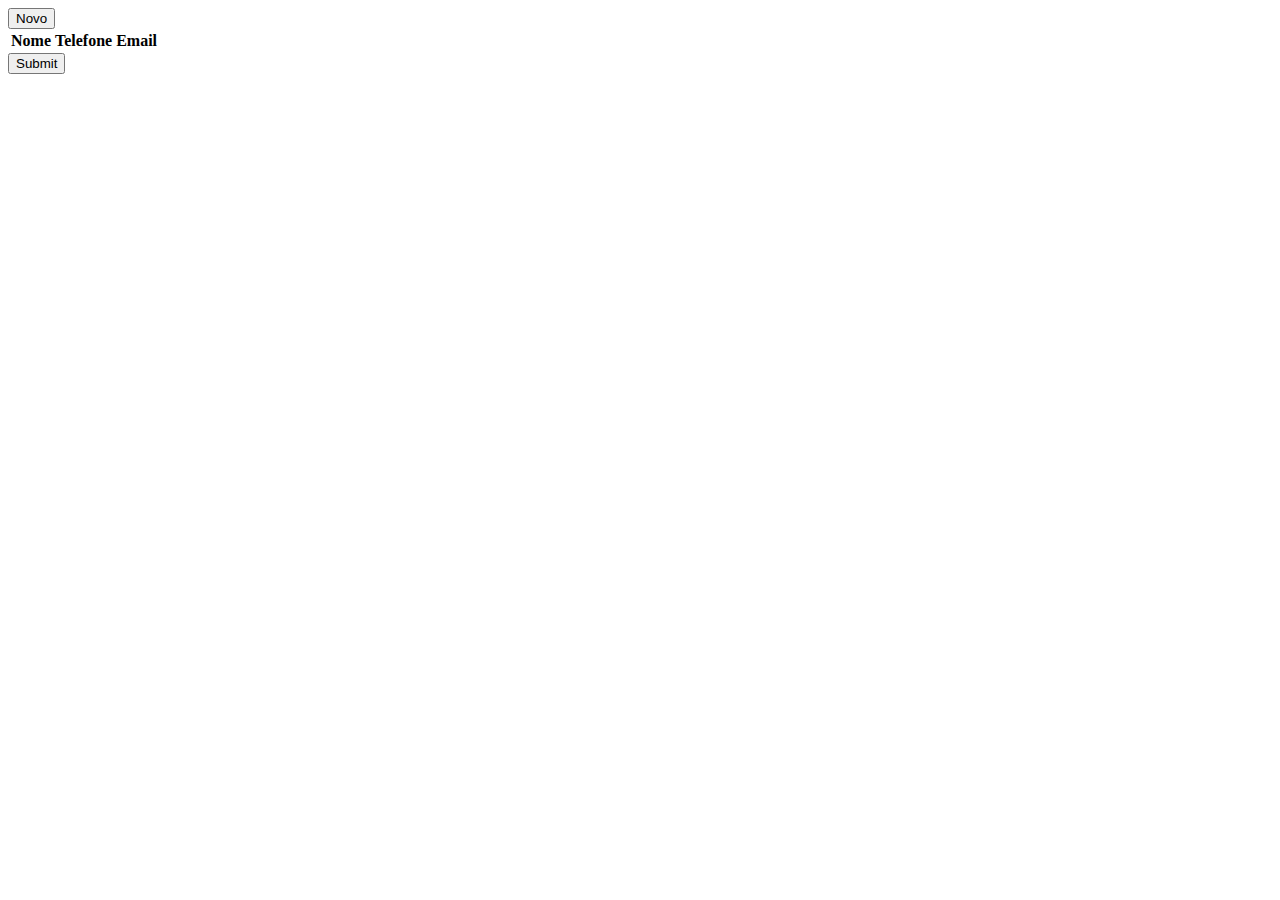
<file: public/tabela dinâmica/index.html>
<html>
<head>
    <script type="text/javascript" src="http://code.jquery.com/jquery-1.11.2.min.js"></script>
    <script type="text/javascript" src="funcoes.js"></script>
</head>
<body>
    <form action="action_page.php" method="GET">
    <button id="btnAdicionar">Novo</button>
    
    <table id="tblCadastro">         
        <thead>
            <tr>
                <th>Nome</th>
                <th>Telefone</th>
                <th>Email</th>
                <th></th>
            </tr>
        </thead>
        <tbody>
        </tbody>
    </table>
    <input type="submit" value="Submit">
</form>
</body>
</html>
</file>
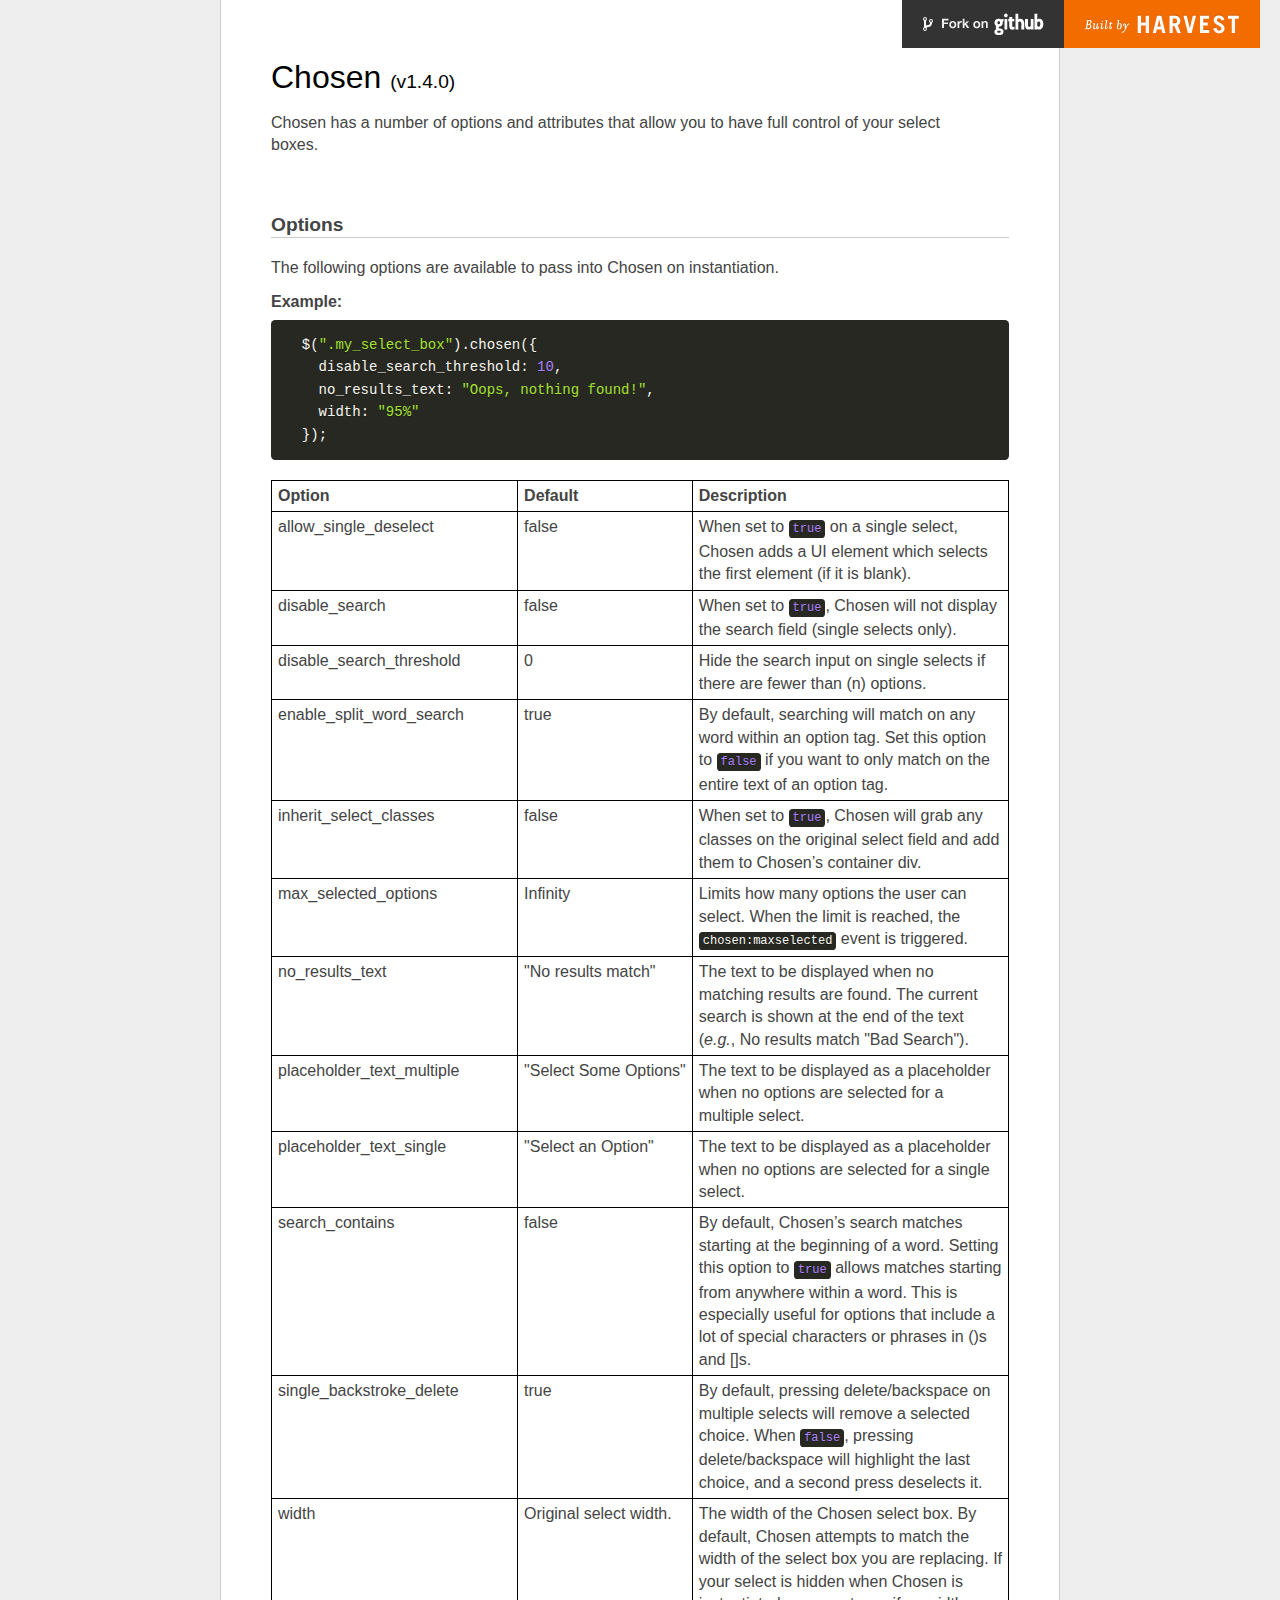
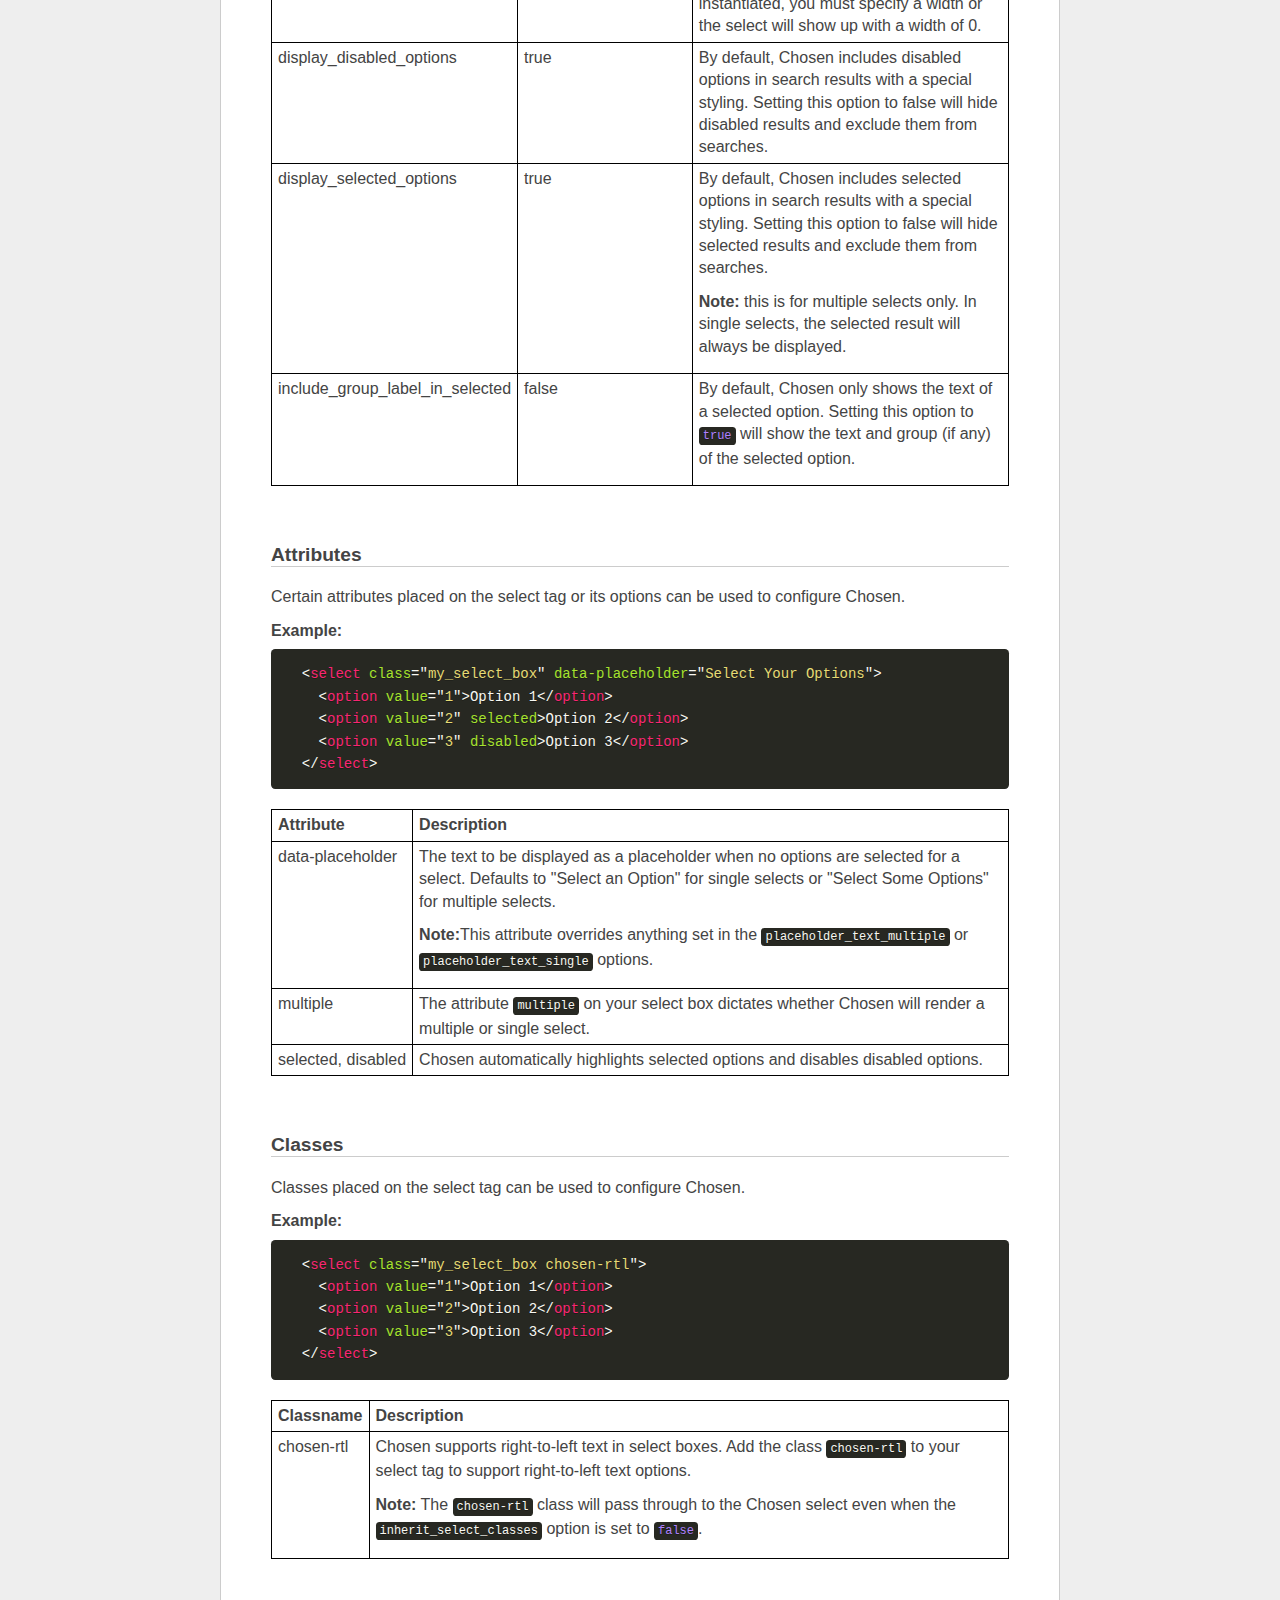
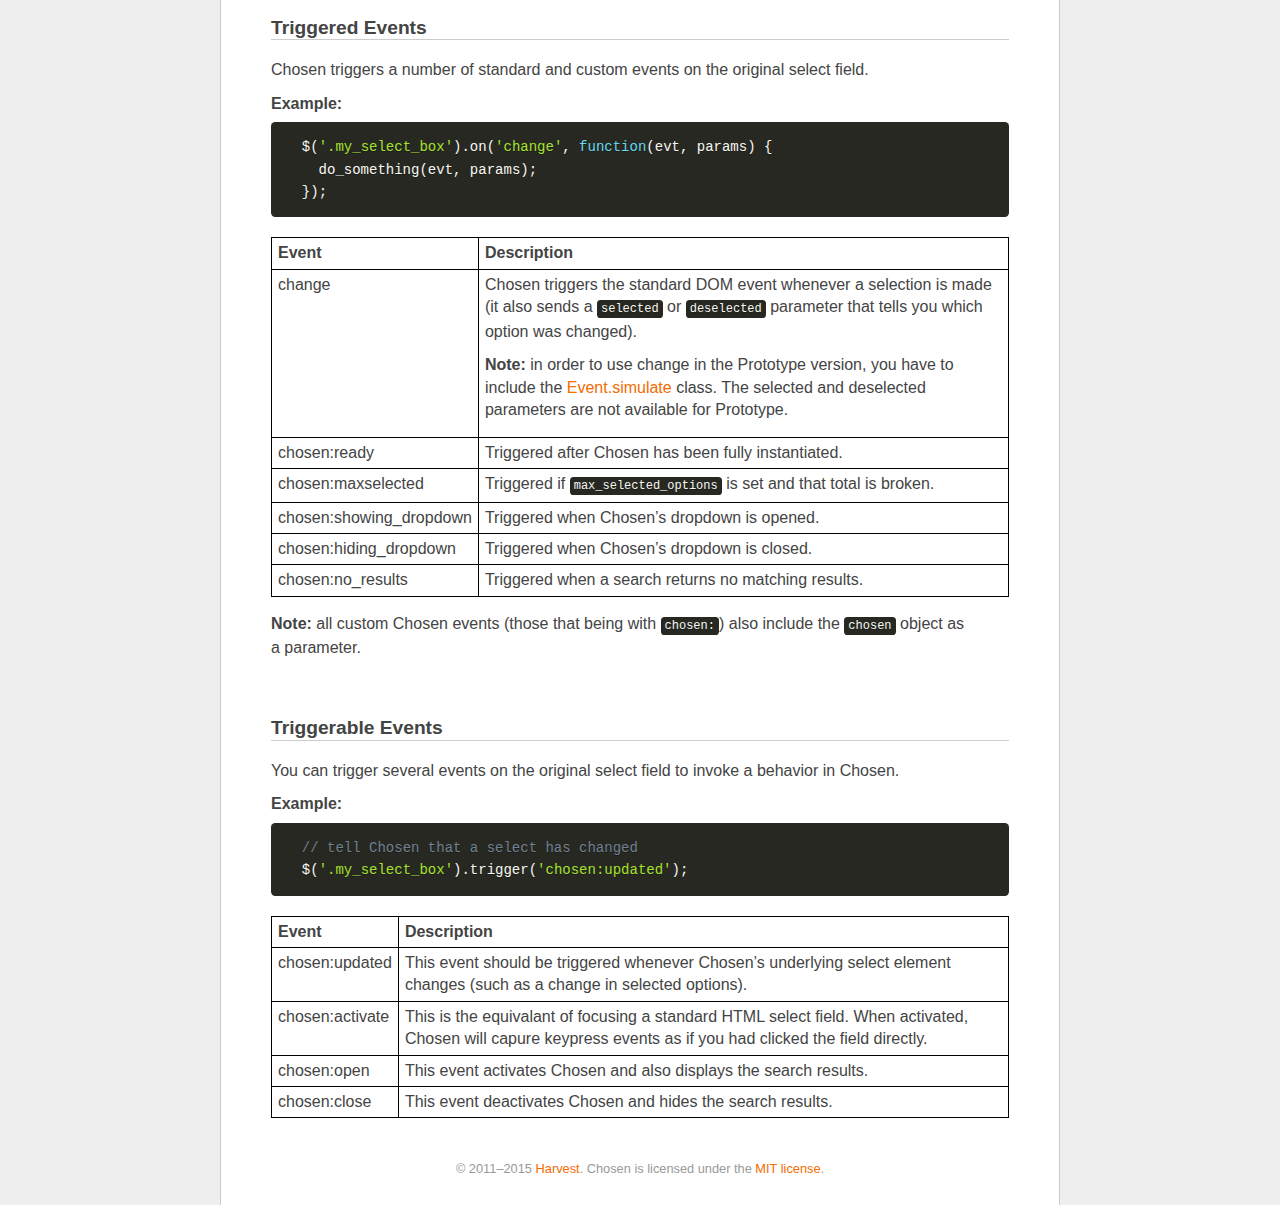
<file: public/choose/options.html>
<!doctype html>
<html lang="en">
<head>
  <meta charset="utf-8">
  <title>Chosen: A jQuery Plugin by Harvest to Tame Unwieldy Select Boxes</title>
  <link rel="stylesheet" href="docsupport/style.css">
  <link rel="stylesheet" href="docsupport/prism.css">
  <link rel="stylesheet" href="chosen.css">
  <style type="text/css" media="all">
    /* fix rtl for demo */
    .chosen-rtl .chosen-drop { left: -9000px; }
  </style>
</head>
<body>
  <div id="container">
    <div id="content">
      <header>
        <h1>Chosen <small>(<span id="latest-version">v1.4.0</span>)</small></h1>
      </header>
      <p>Chosen has a number of options and attributes that allow you to have full control of your select boxes.</p>

      <h2><a name="options" class="anchor" href="#options">Options</a></h2>
      <p>The following options are available to pass into Chosen on instantiation.</p>

      <h3>Example:</h3>
<pre>
  <code class="language-javascript">$(".my_select_box").chosen({
    disable_search_threshold: 10,
    no_results_text: "Oops, nothing found!",
    width: "95%"
  });</code>
</pre>

      <table class="docs-table">
        <tr>
          <th>Option</th><th>Default</th><th>Description</th>
        </tr>
        <tr>
          <td>allow_single_deselect</td>
          <td>false</td>
          <td>When set to <code class="language-javascript">true</code> on a single select, Chosen adds a UI element which selects the first element (if it is blank).</td>
        </tr>
        <tr>
          <td>disable_search</td>
          <td>false</td>
          <td>When set to <code class="language-javascript">true</code>, Chosen will not display the search field (single selects only).</td>
        </tr>
        <tr>
          <td>disable_search_threshold</td>
          <td>0</td>
          <td>Hide the search input on single selects if there are fewer than (n) options.</td>
        </tr>
        <tr>
          <td>enable_split_word_search</td>
          <td>true</td>
          <td>By default, searching will match on any word within an option tag. Set this option to <code class="language-javascript">false</code> if you want to only match on the entire text of an option tag.</td>
        </tr>
        <tr>
          <td>inherit_select_classes</td>
          <td>false</td>
          <td>When set to <code class="language-javascript">true</code>, Chosen will grab any classes on the original select field and add them to Chosen’s container div.</td>
        </tr>
        <tr>
          <td>max_selected_options</td>
          <td>Infinity</td>
          <td>Limits how many options the user can select. When the limit is reached, the <code class="language-javascript">chosen:maxselected</code> event is triggered.</td>
        </tr>
        <tr>
          <td>no_results_text</td>
          <td>"No results match"</td>
          <td>The text to be displayed when no matching results are found. The current search is shown at the end of the text (<i>e.g.</i>,
           No results match "Bad Search").</td>
        </tr>
        <tr>
          <td>placeholder_text_multiple</td>
          <td>"Select Some Options"</td>
          <td>The text to be displayed as a placeholder when no options are selected for a multiple select.</td>
        </tr>
        <tr>
          <td>placeholder_text_single</td>
          <td>"Select an Option"</td>
          <td>The text to be displayed as a placeholder when no options are selected for a single select.</td>
        </tr>
        <tr>
          <td>search_contains</td>
          <td>false</td>
          <td>By default, Chosen’s search matches starting at the beginning of a word. Setting this option to <code class="language-javascript">true</code> allows matches starting from anywhere within a word. This is especially useful for options that include a lot of special characters or phrases in ()s and []s.</td>
        </tr>
        <tr>
          <td>single_backstroke_delete</td>
          <td>true</td>
          <td>By default, pressing delete/backspace on multiple selects will remove a selected choice. When <code class="language-javascript">false</code>, pressing delete/backspace will highlight the last choice, and a second press deselects it.</td>
        </tr>
        <tr>
          <td>width</td>
          <td>Original select width.</td>
          <td>The width of the Chosen select box. By default, Chosen attempts to match the width of the select box you are replacing. If your select is hidden when Chosen is instantiated, you must specify a width or the select will show up with a width of 0.</td>
        </tr>
        <tr>
          <td>display_disabled_options</td>
          <td>true</td>
          <td>By default, Chosen includes disabled options in search results with a special styling. Setting this option to false will hide disabled results and exclude them from searches.</td>
        </tr>
        <tr>
          <td>display_selected_options</td>
          <td>true</td>
          <td>
            <p>By default, Chosen includes selected options in search results with a special styling. Setting this option to false will hide selected results and exclude them from searches.</p>
            <p><strong>Note:</strong> this is for multiple selects only. In single selects, the selected result will always be displayed.</p>
          </td>
        </tr>
        <tr>
          <td>include_group_label_in_selected</td>
          <td>false</td>
          <td>
            <p>By default, Chosen only shows the text of a selected option. Setting this option to <code class="language-javascript">true</code> will show the text and group (if any) of the selected option.</p>
          </td>
        </tr>
      </table>

      <h2><a name="attributes" class="anchor" href="#attributes">Attributes</a></h2>
      <p>Certain attributes placed on the select tag or its options can be used to configure Chosen.</p>

      <h3>Example:</h3>

<pre>
  <code class="language-markup">&lt;select class="my_select_box" data-placeholder="Select Your Options"&gt;
    &lt;option value="1"&gt;Option 1&lt;/option&gt;
    &lt;option value="2" selected&gt;Option 2&lt;/option&gt;
    &lt;option value="3" disabled&gt;Option 3&lt;/option&gt;
  &lt;/select&gt;</code>
</pre>

      <table class="docs-table">
        <tr>
          <th>Attribute</th><th>Description</th>
        </tr>
        <tr>
          <td>data-placeholder</td>
          <td>
            <p>The text to be displayed as a placeholder when no options are selected for a select. Defaults to "Select an Option" for single selects or "Select Some Options" for multiple selects.</p>
            <p><strong>Note:</strong>This attribute overrides anything set in the <code class="language-javascript">placeholder_text_multiple</code> or <code class="language-javascript">placeholder_text_single</code> options.</p>
          </td>
        </tr>
        <tr>
          <td>multiple</td>
          <td>The attribute <code class="language-html">multiple</code> on your select box dictates whether Chosen will render a multiple or single select.</td>
        </tr>
        <tr>
          <td>selected, disabled</td>
          <td>Chosen automatically highlights selected options and disables disabled options.</td>
        </tr>
      </table>

      <h2><a name="classes" class="anchor" href="#classes">Classes</a></h2>
      <p>Classes placed on the select tag can be used to configure Chosen.</p>

      <h3>Example:</h3>

<pre>
  <code class="language-markup">&lt;select class="my_select_box chosen-rtl"&gt;
    &lt;option value="1"&gt;Option 1&lt;/option&gt;
    &lt;option value="2"&gt;Option 2&lt;/option&gt;
    &lt;option value="3"&gt;Option 3&lt;/option&gt;
  &lt;/select&gt;</code>
</pre>

      <table class="docs-table">
        <tr>
          <th>Classname</th>
          <th>Description</th>
        </tr>
        <tr>
          <td>chosen-rtl</td>
          <td>
            <p>Chosen supports right-to-left text in select boxes. Add the class <code class="language-html">chosen-rtl</code> to your select tag to support right-to-left text options.</p>
            <p><strong>Note:</strong> The <code class="language-html">chosen-rtl</code> class will pass through to the Chosen select even when the <code class="language-javascript">inherit_select_classes</code> option is set to <code class="language-javascript">false</code>.</p>
          </td>
        </tr>
      </table>

      <h2><a name="triggered-events" class="anchor" href="#triggered-events">Triggered Events</a></h2>
      <p>Chosen triggers a number of standard and custom events on the original select field.</p>

      <h3>Example:</h3>

<pre>
  <code class="language-javascript">$('.my_select_box').on('change', function(evt, params) {
    do_something(evt, params);
  });</code>
</pre>

      <table class="docs-table">
        <tr>
          <th>Event</th><th>Description</th>
        </tr>
        <tr>
          <td>change</td>
          <td>
            <p>Chosen triggers the standard DOM event whenever a selection is made (it also sends a <code class="language-javascript">selected</code> or <code class="language-javascript">deselected</code> parameter that tells you which option was changed).</p>
            <p><strong>Note:</strong> in order to use change in the Prototype version, you have to include the <a href="https://github.com/kangax/protolicious/blob/5b56fdafcd7d7662c9d648534225039b2e78e371/event.simulate.js">Event.simulate</a> class. The selected and deselected parameters are not available for Prototype.</p>
          </td>
        </tr>
        <tr>
          <td>chosen:ready</td>
          <td>Triggered after Chosen has been fully instantiated.</td>
        </tr>
        <tr>
          <td>chosen:maxselected</td>
          <td>Triggered if <code class="language-javascript">max_selected_options</code> is set and that total is broken.</td>
        </tr>
        <tr>
          <td>chosen:showing_dropdown</td>
          <td>Triggered when Chosen’s dropdown is opened.</td>
        </tr>
        <tr>
          <td>chosen:hiding_dropdown</td>
          <td>Triggered when Chosen’s dropdown is closed.</td>
        </tr>
        <tr>
          <td>chosen:no_results</td>
          <td>Triggered when a search returns no matching results.</td>
        </tr>
      </table>

      <p>
        <strong>Note:</strong> all custom Chosen events (those that being with <code class="language-javascript">chosen:</code>) also include the <code class="language-javascript">chosen</code> object as a parameter.
      </p>

      <h2><a name="triggerable-events" class="anchor" href="#triggerable-events">Triggerable Events</a></h2>
      <p>You can trigger several events on the original select field to invoke a behavior in Chosen.</p>

      <h3>Example:</h3>

<pre>
  <code class="language-javascript">// tell Chosen that a select has changed
  $('.my_select_box').trigger('chosen:updated');</code>
</pre>

      <table class="docs-table">
        <tr>
          <th>Event</th><th>Description</th>
        </tr>
        <tr>
          <td>chosen:updated</td>
          <td>This event should be triggered whenever Chosen’s underlying select element changes (such as a change in selected options).</td>
        </tr>
        <tr>
          <td>chosen:activate</td>
          <td>This is the equivalant of focusing a standard HTML select field. When activated, Chosen will capure keypress events as if you had clicked the field directly.</td>
        </tr>
        <tr>
          <td>chosen:open</td>
          <td>This event activates Chosen and also displays the search results.</td>
        </tr>
        <tr>
          <td>chosen:close</td>
          <td>This event deactivates Chosen and hides the search results.</td>
        </tr>
      </table>

      <footer>
        &copy; 2011&ndash;2015 <a href="http://www.getharvest.com/">Harvest</a>. Chosen is licensed under the <a href="https://github.com/harvesthq/chosen/blob/master/LICENSE.md">MIT license</a>.
      </footer>

    </div>
  </div>
  <div class="oss-bar">
    <ul>
      <li><a class="fork" href="https://github.com/harvesthq/chosen">Fork on Github</a></li>
      <li><a class="harvest" href="http://www.getharvest.com/">Built by Harvest</a></li>
    </ul>
  </div>
  <script src="docsupport/prism.js" type="text/javascript" charset="utf-8"></script>
</body>
</html>
</file>
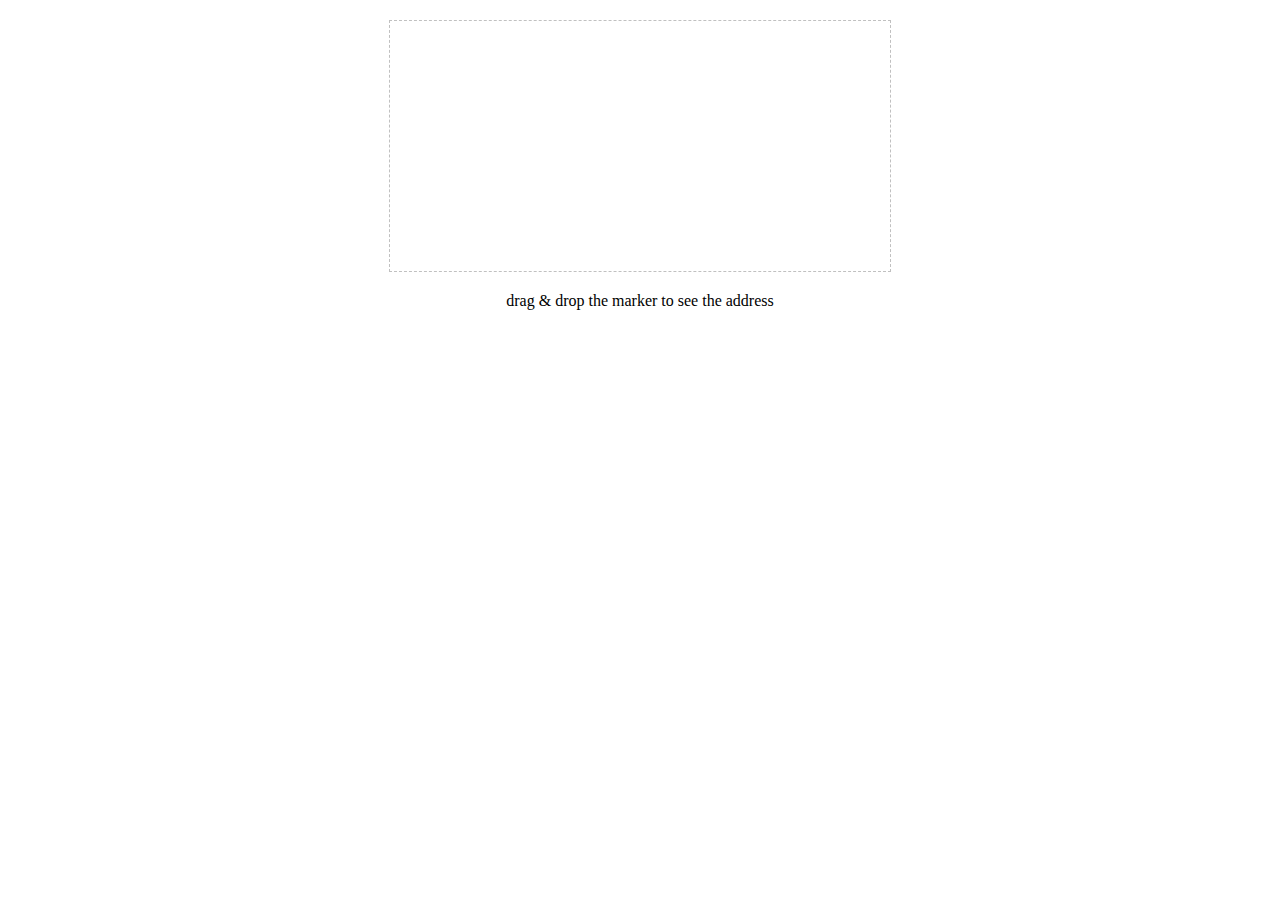
<file: public/gmap3-6.0.0/demo/address.html>
<html>    
  <head> 
    <meta http-equiv="content-type" content="text/html; charset=utf-8" />

    <style>
      body{
        text-align:center;
      }
      .gmap3{
        margin: 20px auto;
        border: 1px dashed #C0C0C0;
        width: 500px;
        height: 250px;
      }
    </style>
    
    <script type="text/javascript">
      $(function(){
      
        $("#test").gmap3({
          marker:{
            latLng: [46.578498,2.457275],
            options:{
              draggable:true
            },
            events:{
              dragend: function(marker){
                $(this).gmap3({
                  getaddress:{
                    latLng:marker.getPosition(),
                    callback:function(results){
                      var map = $(this).gmap3("get"),
                        infowindow = $(this).gmap3({get:"infowindow"}),
                        content = results && results[1] ? results && results[1].formatted_address : "no address";
                      if (infowindow){
                        infowindow.open(map, marker);
                        infowindow.setContent(content);
                      } else {
                        $(this).gmap3({
                          infowindow:{
                            anchor:marker, 
                            options:{content: content}
                          }
                        });
                      }
                    }
                  }
                });
              }
            }
          },
          map:{
            options:{
              zoom: 5
            }
          }
        });
        
      });
    </script>
  <body>
    <div id="test" class="gmap3"></div>
    drag & drop the marker to see the address
  </body>
</html>
</file>
<file: public/choose/docsupport/prism.css>
/**
 * okaidia theme for JavaScript, CSS and HTML
 * Loosely based on Monokai textmate theme by http://www.monokai.nl/
 * @author ocodia
 */

code[class*="language-"],
pre[class*="language-"] {
	color: #f8f8f2;
	text-shadow: 0 1px rgba(0,0,0,0.3);
	font-family: Consolas, Monaco, 'Andale Mono', monospace;
	direction: ltr;
	text-align: left;
	white-space: pre;
	word-spacing: normal;
	
	-moz-tab-size: 4;
	-o-tab-size: 4;
	tab-size: 4;
	
	-webkit-hyphens: none;
	-moz-hyphens: none;
	-ms-hyphens: none;
	hyphens: none;
}

/* Code blocks */
pre[class*="language-"] {
	padding: 1em;
	margin: .5em 0;
	overflow: auto;	
	border-radius: 0.3em;
}

:not(pre) > code[class*="language-"],
pre[class*="language-"] {
	background: #272822;
}

/* Inline code */
:not(pre) > code[class*="language-"] {
	padding: .1em;
	border-radius: .3em;
}

.token.comment,
.token.prolog,
.token.doctype,
.token.cdata {
	color: slategray;
}

.token.punctuation {
	color: #f8f8f2;
}

.namespace {
	opacity: .7;
}

.token.property,
.token.tag {
	color: #f92672;
}

.token.boolean,
.token.number{
	color: #ae81ff;
}

.token.selector,
.token.attr-name,
.token.string {
	color: #a6e22e;
}


.token.operator,
.token.entity,
.token.url,
.language-css .token.string,
.style .token.string {
	color: #f8f8f2;
}

.token.atrule,
.token.attr-value
{
	color: #e6db74;
}


.token.keyword{
color: #66d9ef;
}

.token.regex,
.token.important {
	color: #fd971f;
}

.token.important {
	font-weight: bold;
}

.token.entity {
	cursor: help;
}
</file>
<file: public/choose/docsupport/style.css>
/* Reset */
html, body, div, span, object, iframe, h1, h2, h3, h4, h5, h6, p, blockquote, pre, abbr, address, cite, code, del, dfn, em, img, ins, kbd, q, samp, small, strong, sub, sup, var, b, i, dl, dt, dd, ol, ul, li, fieldset, form, label, legend, table, caption, tbody, tfoot, thead, tr, th, td, article, aside, canvas, details, figcaption, figure, footer, header, hgroup, menu, nav, section, summary, time, mark, audio, video { margin: 0; padding: 0; border: 0; font-size: 100%; font: inherit; vertical-align: baseline; }

article, aside, details, figcaption, figure, footer, header, hgroup, menu, nav, section { display: block; }

blockquote, q { quotes: none; }
blockquote:before, blockquote:after, q:before, q:after { content: ""; content: none; }
ins { background-color: #ff9; color: #000; text-decoration: none; }
mark { background-color: #ff9; color: #000; font-style: italic; font-weight: bold; }
del { text-decoration: line-through; }
abbr[title], dfn[title] { border-bottom: 1px dotted; cursor: help; }
table { border-collapse: collapse; border-spacing: 0; }
hr { display: block; height: 1px; border: 0; border-top: 1px solid #ccc; margin: 1em 0; padding: 0; }
input, select { vertical-align: middle; }

body { font:13px/1.231 sans-serif; *font-size:small; } /* Hack retained to preserve specificity */
select, input, textarea, button { font:99% sans-serif; }
pre, code, kbd, samp { font-family: monospace, sans-serif; }


body { background: #EEE; color: #444; line-height: 1.4em; }

header h1 { color: black; font-size: 2em; line-height: 1.1em; display: inline-block; height: 27px; margin: 20px 0 25px; }
header h1 small { font-size: 0.6em; }

div#content { background: white; border: 1px solid #ccc; border-width: 0 1px 1px; margin: 0 auto; padding: 40px 50px 40px; width: 738px; }

footer { color: #999; padding-top: 40px; font-size: 0.8em; text-align: center; }

body { font-family: sans-serif; font-size: 1em; }

p { margin: 0 0 .7em; max-width: 700px; }
table+p { margin-top: 1em; }

h2 { border-bottom: 1px solid #ccc; font-size: 1.2em; margin: 3em 0 1em 0; font-weight: bold;}
h3 { font-weight: bold; }

h2.intro { border-bottom: none; font-size: 1em; font-weight: normal; margin-top:0; }

ul li { list-style: disc; margin-left: 1em; margin-bottom: 1.25em; }
ol li { margin-left: 1.25em; }
ol ul, ul ul { margin: .25em 0 0; }
ol ul li, ul ul li { list-style-type: circle; margin: 0 0 .25em 1em; }

li > p { margin-top: .25em; }

div.side-by-side { width: 100%; margin-bottom: 1em; }
div.side-by-side > div { float: left; width: 49%; }
div.side-by-side > div > em { margin-bottom: 10px; display: block; }

.faqs em { display: block; }

.clearfix:after {
  content: "\0020";
  display: block;
  height: 0;
  clear: both;
  overflow: hidden;
  visibility: hidden;
}

a { color: #F36C00; outline: none; text-decoration: none; }
a:hover { text-decoration: underline; }

ul.credits li { margin-bottom: .25em; }

strong { font-weight: bold; }
i { font-style: italic; }

.button {
  background: #fafafa;
  background: -webkit-linear-gradient(top, #ffffff, #eeeeee);
  background: -moz-linear-gradient(top, #ffffff, #eeeeee);
  background: -o-linear-gradient(top, #ffffff, #eeeeee);
  background: linear-gradient(to bottom, #ffffff, #eeeeee);
  border: 1px solid #bbbbbb;
  border-radius: 4px;
  box-shadow: inset 0 1px 1px rgba(255, 255, 255, 0.2);
  color: #555555;
  cursor: pointer;
  display: inline-block;
  font-family: "Helvetica Neue", Arial, Verdana, "Nimbus Sans L", sans-serif;
  font-size: 13px;
  font-weight: 500;
  height: 31px;
  line-height: 28px;
  outline: none;
  padding: 0 13px;
  text-shadow: 0 1px 0 white;
  text-decoration: none;
  vertical-align: middle;
  white-space: nowrap;
  -webkit-font-smoothing: antialiased;
  -webkit-box-sizing: border-box;
  -moz-box-sizing: border-box;
  box-sizing: border-box;
}

.button-blue {
  background: #1385e5;
  background: -webkit-linear-gradient(top, #53b2fc, #1385e5);
  background: -moz-linear-gradient(top, #53b2fc, #1385e5);
  background: -o-linear-gradient(top, #53b2fc, #1385e5);
  background: linear-gradient(to bottom, #53b2fc, #1385e5);
  border-color: #075fa9;
  color: white;
  font-weight: bold;
  text-shadow: 0 -1px 0 rgba(0, 0, 0, 0.4);
}


/* Tweak navbar brand link to be super sleek
-------------------------------------------------- */
.oss-bar {
  top: 0;
  right: 20px;
  position: fixed;
  z-index: 1030;
}
.oss-bar ul {
  float: right;
  margin: 0;
  list-style: none;
}
.oss-bar ul li {
  list-style: none;
  float: left;
  line-height: 0;
  margin: 0;
}
.oss-bar ul li a {
   -moz-box-sizing:    border-box;
  -webkit-box-sizing: border-box;
  -ms-box-sizing:     border-box;
   box-sizing:        border-box;
  border: 0;
  margin-top: -10px;
  display: block;
  height: 58px;
  background: #F36C00 url(oss-credit.png) no-repeat 20px 22px;
  padding: 22px 20px 12px 20px;
  text-indent: 120%; /* stupid padding */
  white-space: nowrap;
  overflow: hidden;
  -webkit-transition: all 0.10s ease-in-out;
  -moz-transition: all 0.10s ease-in-out;
  transition: all 0.15s ease-in-out;
}
.oss-bar ul li a:hover {
  margin-top: 0px;
}
.oss-bar a.harvest {
  width: 196px;
  background-color: #F36C00;
  background-position: -142px 22px;
  padding-right: 22px; /* optical illusion */
}
.oss-bar a.fork {
  width: 162px;
  background-color: #333333;
}

.docs-table th, .docs-table td {
  border: 1px solid #000;
  padding: 4px 6px;
  white-space: nowrap;
}

.docs-table td:last-child {
  white-space: normal;
}

.docs-table th {
  font-weight: bold;
  text-align: left;
}

#content pre[class*=language-] {
  font-size: 14px;
  margin-bottom: 20px;
}

#content pre[class*=language-] code {
  font-size: 14px;
  padding: 0;
}

#content code[class*=language-] {
  font-size: 12px;
  padding: 2px 4px;
}

.anchor {
  color: inherit;
  position: relative;
}

.anchor:hover {
  background: url([data-uri]) 0 50% no-repeat;
  background-size: 21px 9px;
  margin-left: -27px;
  padding-left: 27px;
  text-decoration: none;
}
</file>
